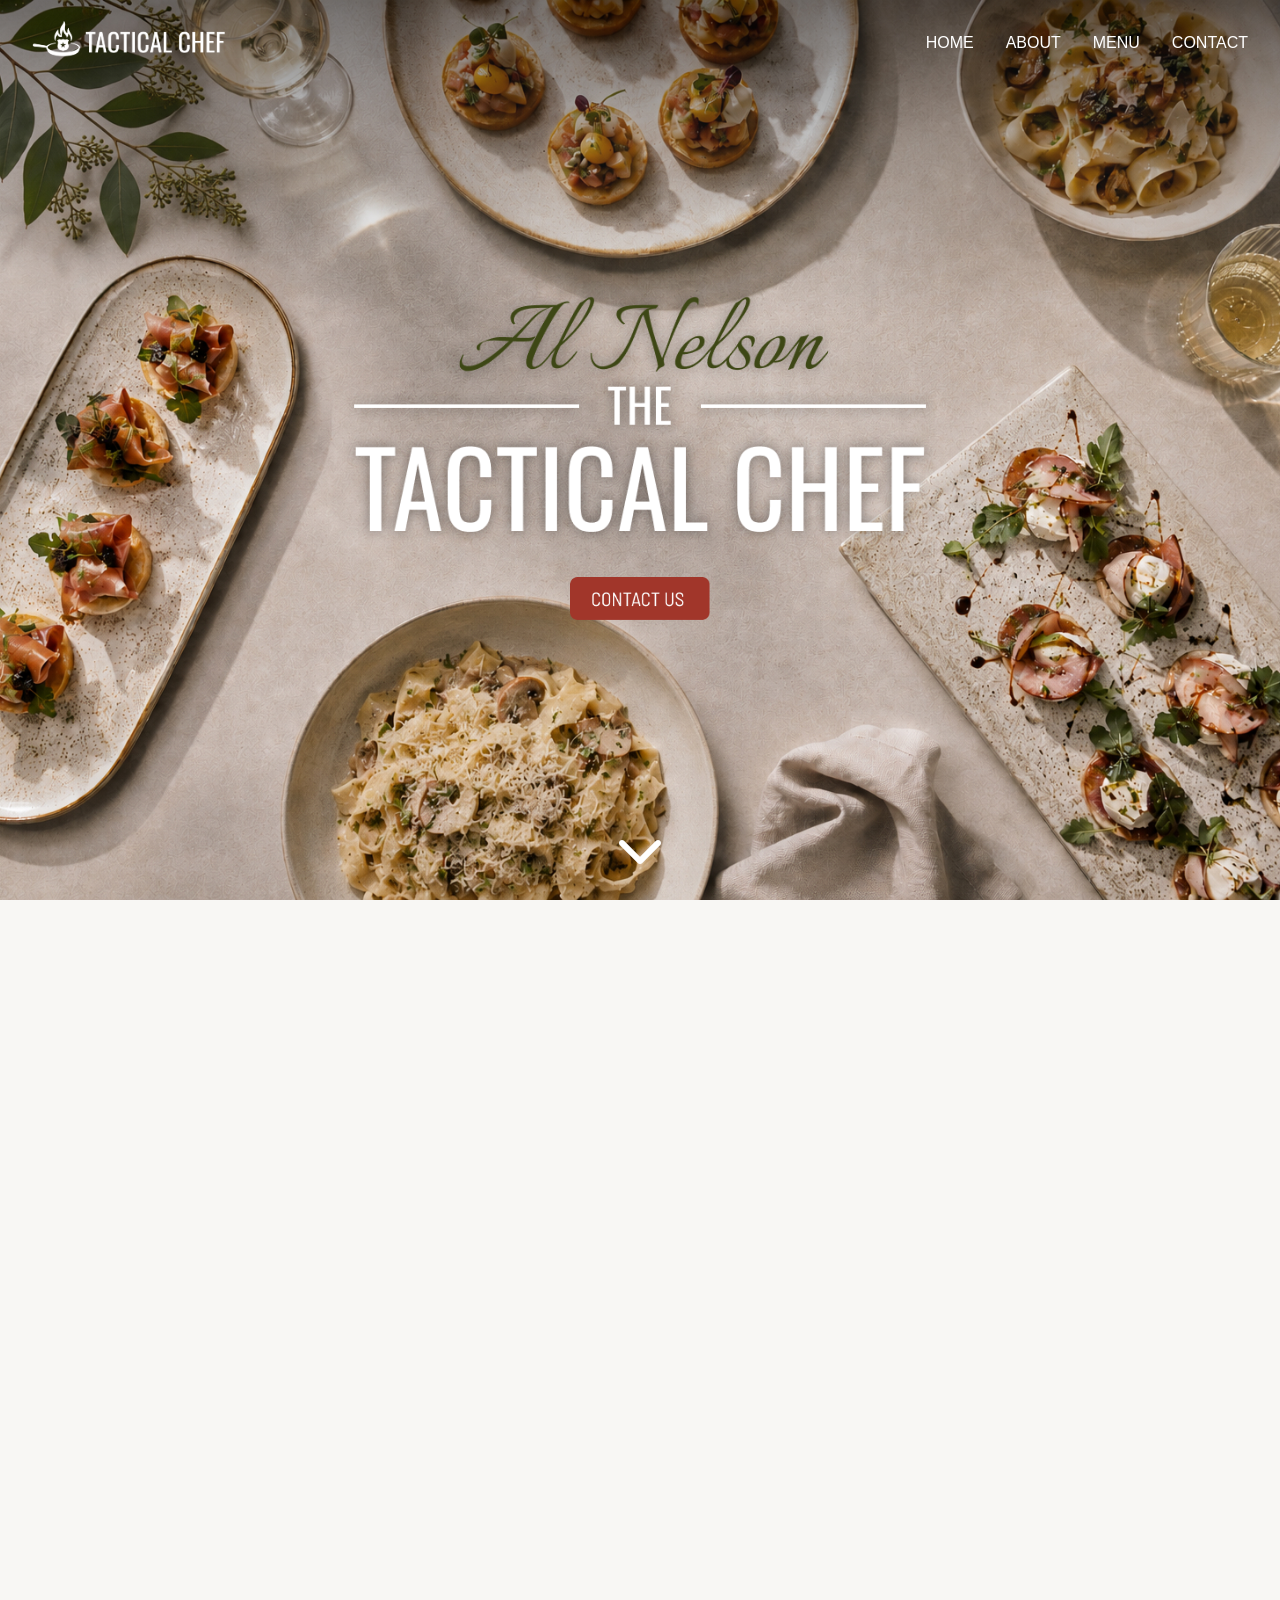
<file: index.html>
<!DOCTYPE html>
<html lang="en">

<head>
    <meta charset="UTF-8">
    <title>The Tactical Chef</title>
    <meta name="viewport" content="width=device-width, initial-scale=1">
    <meta name="description" content="Catering for small groups in Western Mass">
    <link rel="stylesheet" href="style.css">
    <link rel="stylesheet" href="https://cdnjs.cloudflare.com/ajax/libs/font-awesome/6.4.0/css/all.min.css">
    <link href='https://fonts.googleapis.com/css?family=Italianno' rel='stylesheet'>
    <link rel="icon" type="image/x-icon" href="/images/favicon/favicon.ico">
    <link rel="icon" type="image/png" sizes="32x32" href="/images/favicon/favicon-32x32.png">
    <link rel="apple-touch-icon" sizes="180x180" href="/images/favicon/apple-touch-icon.png">
</head>

<body>
    <!-- Hero section -->
    <div class="hero-container hero-full hoverclick">
        <div id="navbar-placeholder"></div>
        <img id="hero-background" class="unselectable" src="/images/home/landing-image.jpg"
            alt="Full screen landing page image">
        <img id="hero-title" class="unselectable" src="/images/home/landing-title.png" alt="The Tactical Chef title">
        <a id="contact-us-btn" class="hoverclick" href="/contact/"><img id="contact-us-img" class="hoverclick"
                src="/images/home/contact-us.png" alt="Contact us button"></a>
        <i id="landing-arrow" class="fas fa-chevron-down"></i>
    </div>

    <main id="main">
        <section id="landing-intro" class="intro">
            <h1 class="section-title">The &nbsp;Tactical&nbsp; Experience</h1>
            <hr class="section-divider">
            <hr class="section-divider">
            <p class="section-text">We specialize in catering small events throughout Western Massachusetts and the
                Albany area. From home brunches and dinner parties to public venues, let us bring a tactical flair to
                your next event.</p>
        </section>

        <section id="color-divider">
            <p class="pricing">Please reach out directly for pricing, scheduling, and menu discussions.</p>
            <p class="pricing">+1 (518) 955-1851 &nbsp;| &nbsp;<a href="mailto:alan@tactical-chef.com">alan@tactical-chef.com</a></p>
        </section>

        <section id="menu">
            <div class="section">
                <div class="imagebox right unselectable"><img src="/images/home/bruschetta.jpg"></div>
                <div class="textbox left">
                    <p class="textbox-title">Our Menu</p>
                    <hr class="section-divider">
                    <hr class="section-divider">
                    <p class="textbox-text">We offer fully-customizable menus featuring handcrafted hors d'oeuvres,
                        appetizers, fresh salads, premium entrées, seafood, grilled meats, brunch favorites, and
                        seasonal sides. <a href="/menu/">Browse our sample menu items</a> for inspiration.</p>
                </div>
            </div>
        </section>

        <section id="about">
            <div class="section">
                <div class="imagebox left unselectable"><img src="/images/home/alan.jpg"></div>
                <div class="textbox right">
                    <p class="textbox-title">Meet the Chef</p>
                    <hr class="section-divider">
                    <hr class="section-divider">
                    <p class="textbox-text">Meet the chef behind the menu. Chef Al Nelson combines his experience as a
                        firefighter with a unique blend of Southern and Italian culinary influences. <a
                            href="/about/">Learn more about his story.</a></p>
                </div>
            </div>
        </section>

        <section id="gallery-tile">
            <div class="section">
                <div class="imagebox right unselectable"><img src="/images/home/cucumber.jpg"></div>
                <div class="textbox left">
                    <p class="textbox-title">Gallery</p>
                    <hr class="section-divider">
                    <hr class="section-divider">
                    <p class="textbox-text">See what we've been cooking. <a href="/menu#gallery">Browse our gallery</a> for
                        inspiration to plan your next event. From elegant hors d'oeuvres to stunning entrées, every dish
                        is crafted with quality ingredients and the utmost precision.</p>
                </div>
            </div>
        </section>
    </main>

    <div id="footer-placeholder"></div>

    <script>
        // Load navbar and footer partial
        fetch('navbar.html')
            .then(response => response.text())
            .then(html => {
                document.getElementById('navbar-placeholder').innerHTML = html;

                const hamburgerBtn = document.querySelector('.navbar-hamburger');
                const hamburgerIcon = document.querySelector('.navbar-hamburger i');
                const menu = document.querySelector('.navbar-menu');

                function closeMenu() {
                    menu.classList.remove('active');
                    hamburgerIcon.classList.add('fa-bars');
                    hamburgerIcon.classList.remove('fa-xmark');
                    document.body.classList.remove('menu-open');
                }

                hamburgerBtn.addEventListener('click', (e) => {
                    e.stopPropagation(); // Prevent the document click handler from firing

                    menu.classList.toggle('active');
                    hamburgerIcon.classList.toggle('fa-bars');
                    hamburgerIcon.classList.toggle('fa-xmark');
                    document.body.classList.toggle('menu-open');
                });

                // Close when clicking outside
                document.addEventListener('click', (e) => {
                    if (
                        menu.classList.contains('active') &&
                        !menu.contains(e.target) &&
                        !hamburgerBtn.contains(e.target)
                    ) {
                        closeMenu();
                    }
                });
            });

        fetch('footer.html')
            .then(response => response.text())
            .then(html => {
                document.getElementById('footer-placeholder').innerHTML = html;
            });

        // Smooth scroll for home page chevron
        document.addEventListener('DOMContentLoaded', () => {
            const arrow = document.getElementById('landing-arrow');

            arrow.addEventListener('click', () => {
                document.querySelector('main').scrollIntoView({
                    behavior: 'smooth',
                    block: 'start'
                });
            });
        });

        // Scroll reveal animation
        const observer = new IntersectionObserver((entries) => {
            entries.forEach(entry => {
                if (entry.isIntersecting) {
                    entry.target.classList.add("animate");
                    observer.unobserve(entry.target); // only animate once
                }
            });
        }, {
            threshold: 0.3
        });
        document.querySelectorAll(".section").forEach(section => {
            observer.observe(section);
        });

    </script>

</body>

</html>
</file>
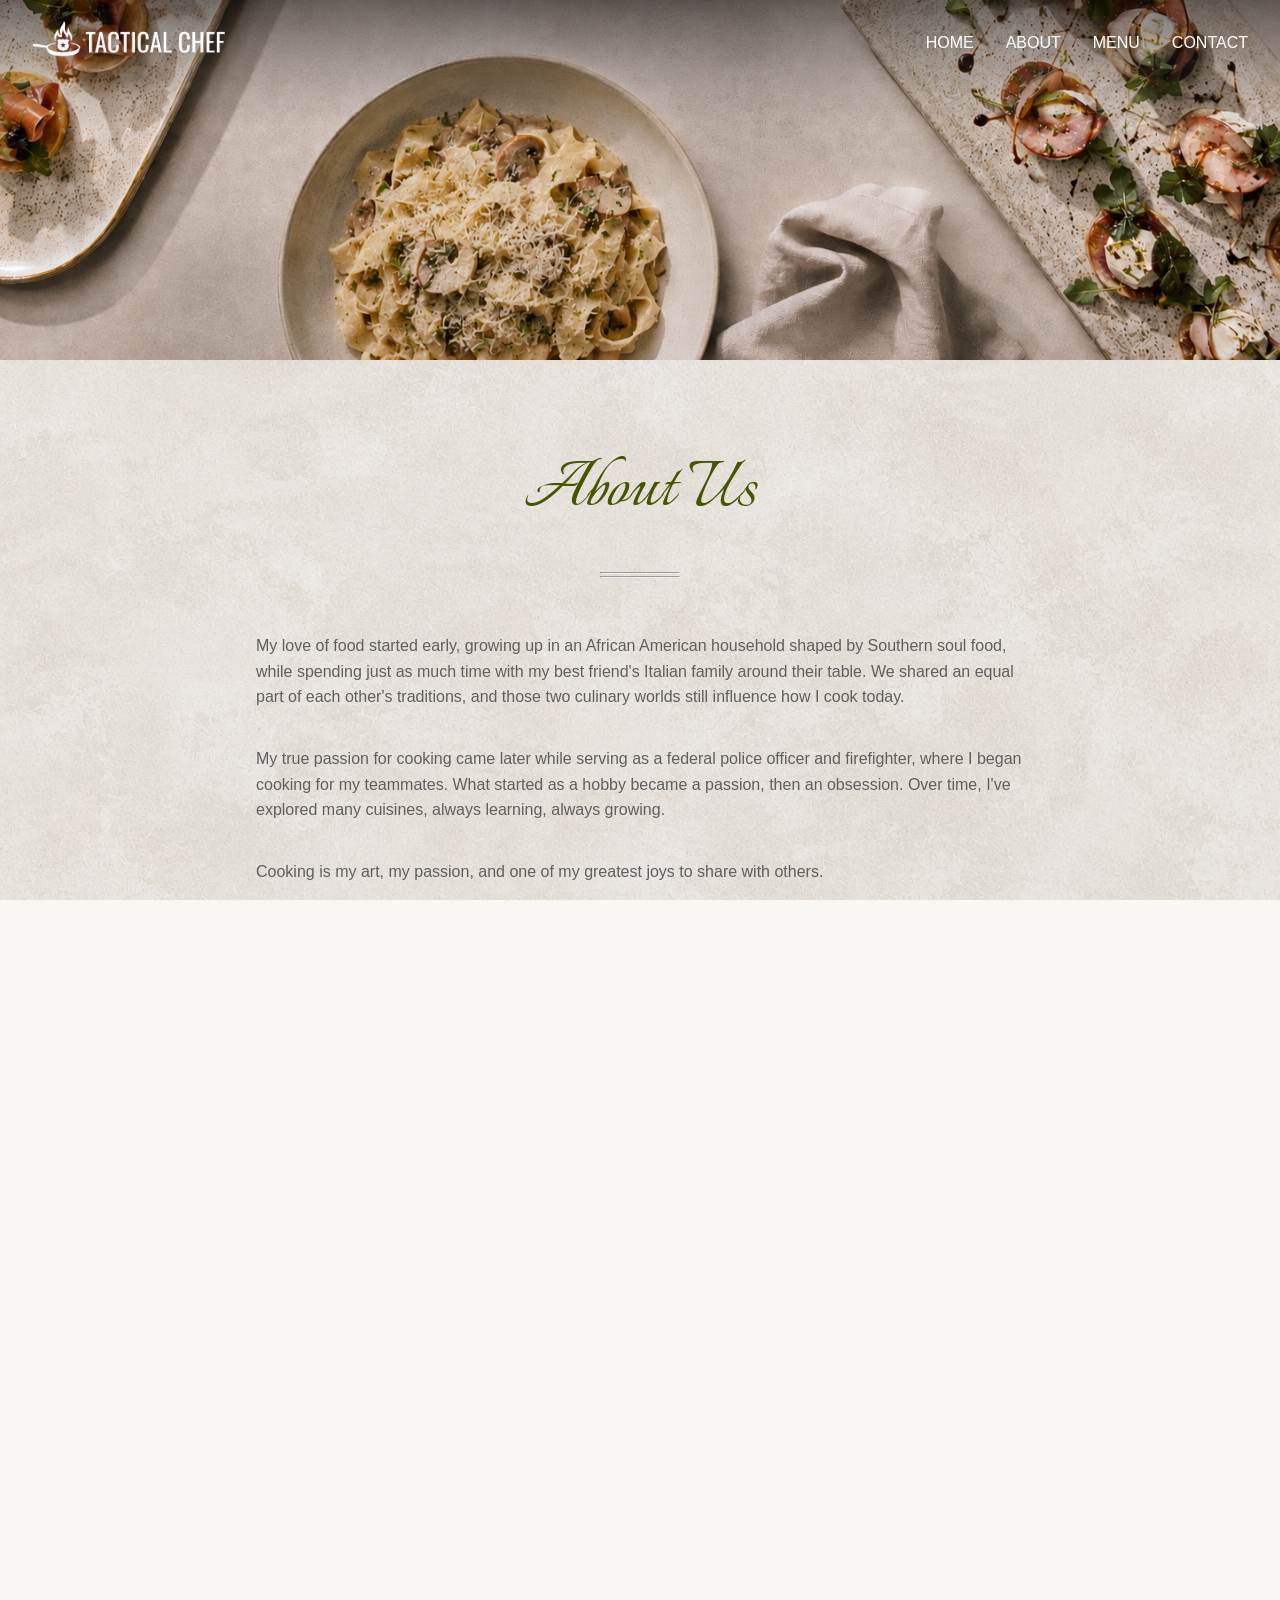
<file: about/index.html>
<!DOCTYPE html>
<html lang="en">

<head>
    <meta charset="UTF-8">
    <title>The Tactical Chef - About</title>
    <meta name="viewport" content="width=device-width, initial-scale=1">
    <meta name="description" content="Catering for small groups in Western Mass">
    <link rel="stylesheet" href="/style.css">
    <link rel="stylesheet" href="https://cdnjs.cloudflare.com/ajax/libs/font-awesome/6.4.0/css/all.min.css">
    <link href='https://fonts.googleapis.com/css?family=Italianno' rel='stylesheet'>
    <link rel="icon" type="image/x-icon" href="/images/favicon/favicon.ico">
    <link rel="icon" type="image/png" sizes="32x32" href="/images/favicon/favicon-32x32.png">
    <link rel="apple-touch-icon" sizes="180x180" href="/images/favicon/apple-touch-icon.png">
</head>

<body>
    <!-- Hero section -->
    <div class="hero-container hero-half">
        <div id="navbar-placeholder"></div>
        <img id="hero-background-partial" class="unselectable" src="/images/subpages/hero-1.jpg" alt="Hero image">
    </div>

    <main id="main">
        <section id="about-intro" class="intro">
            <h1 class="section-title">About Us</h1>
            <hr class="section-divider">
            <hr class="section-divider">
            <br><br><br>
            <p class="section-text blurb">My love of food started early, growing up in an African American household
                shaped by Southern soul food, while spending just as much time with my best friend's Italian family
                around their table. We shared an equal part of each other's traditions, and those two culinary worlds
                still influence how I cook today.</p>
            <br><br>
            <p class="section-text blurb">My true passion for cooking came later while serving as a federal police
                officer and firefighter, where I began cooking for my teammates. What started as a hobby became a
                passion, then an obsession. Over time, I've explored many cuisines, always learning, always growing.</p>
            <br><br>
            <p class="section-text blurb">Cooking is my art, my passion, and one of my greatest joys to share with
                others.</p>
            <br><br>
            <p class="section-text blurb"><i>At your service,</i></p>
            <p class="section-text blurb"><i>The Tactical Chef</i></p>
            <p class="section-text blurb"><i>Al Nelson</i></p>
        </section>
        <section id="menu">
            <div class="section">
                <div class="imagebox right unselectable"><img src="/images/subpages/alan-about.png"></div>
                <div class="textbox left">
                    <p class="textbox-title">The Tactical Chef</p>
                    <hr class="section-divider">
                    <hr class="section-divider">
                    <p class="textbox-text">Chef Al Nelson pictured preparing dishes at the Belvedere Lenox Event Space.
                        <a href="/menu#gallery">Check out more photos from past events!</a>
                    </p>
                </div>
            </div>
        </section>

    </main>

    <div id="footer-placeholder"></div>

    <script>
        // Load navbar and footer partial
        fetch('../navbar.html')
            .then(response => response.text())
            .then(html => {
                document.getElementById('navbar-placeholder').innerHTML = html;

                const hamburgerBtn = document.querySelector('.navbar-hamburger');
                const hamburgerIcon = document.querySelector('.navbar-hamburger i');
                const menu = document.querySelector('.navbar-menu');

                function closeMenu() {
                    menu.classList.remove('active');
                    hamburgerIcon.classList.add('fa-bars');
                    hamburgerIcon.classList.remove('fa-xmark');
                    document.body.classList.remove('menu-open');
                }

                hamburgerBtn.addEventListener('click', (e) => {
                    e.stopPropagation(); // Prevent the document click handler from firing

                    menu.classList.toggle('active');
                    hamburgerIcon.classList.toggle('fa-bars');
                    hamburgerIcon.classList.toggle('fa-xmark');
                    document.body.classList.toggle('menu-open');
                });

                // Close when clicking outside
                document.addEventListener('click', (e) => {
                    if (
                        menu.classList.contains('active') &&
                        !menu.contains(e.target) &&
                        !hamburgerBtn.contains(e.target)
                    ) {
                        closeMenu();
                    }
                });
            });

        fetch('../footer.html')
            .then(response => response.text())
            .then(html => {
                document.getElementById('footer-placeholder').innerHTML = html;
            });

        // Scroll reveal animation
        const observer = new IntersectionObserver((entries) => {
            entries.forEach(entry => {
                if (entry.isIntersecting) {
                    entry.target.classList.add("animate");
                    observer.unobserve(entry.target); // only animate once
                }
            });
        }, {
            threshold: 0.3
        });
        document.querySelectorAll(".section").forEach(section => {
            observer.observe(section);
        });
    </script>

</body>

</html>
</file>
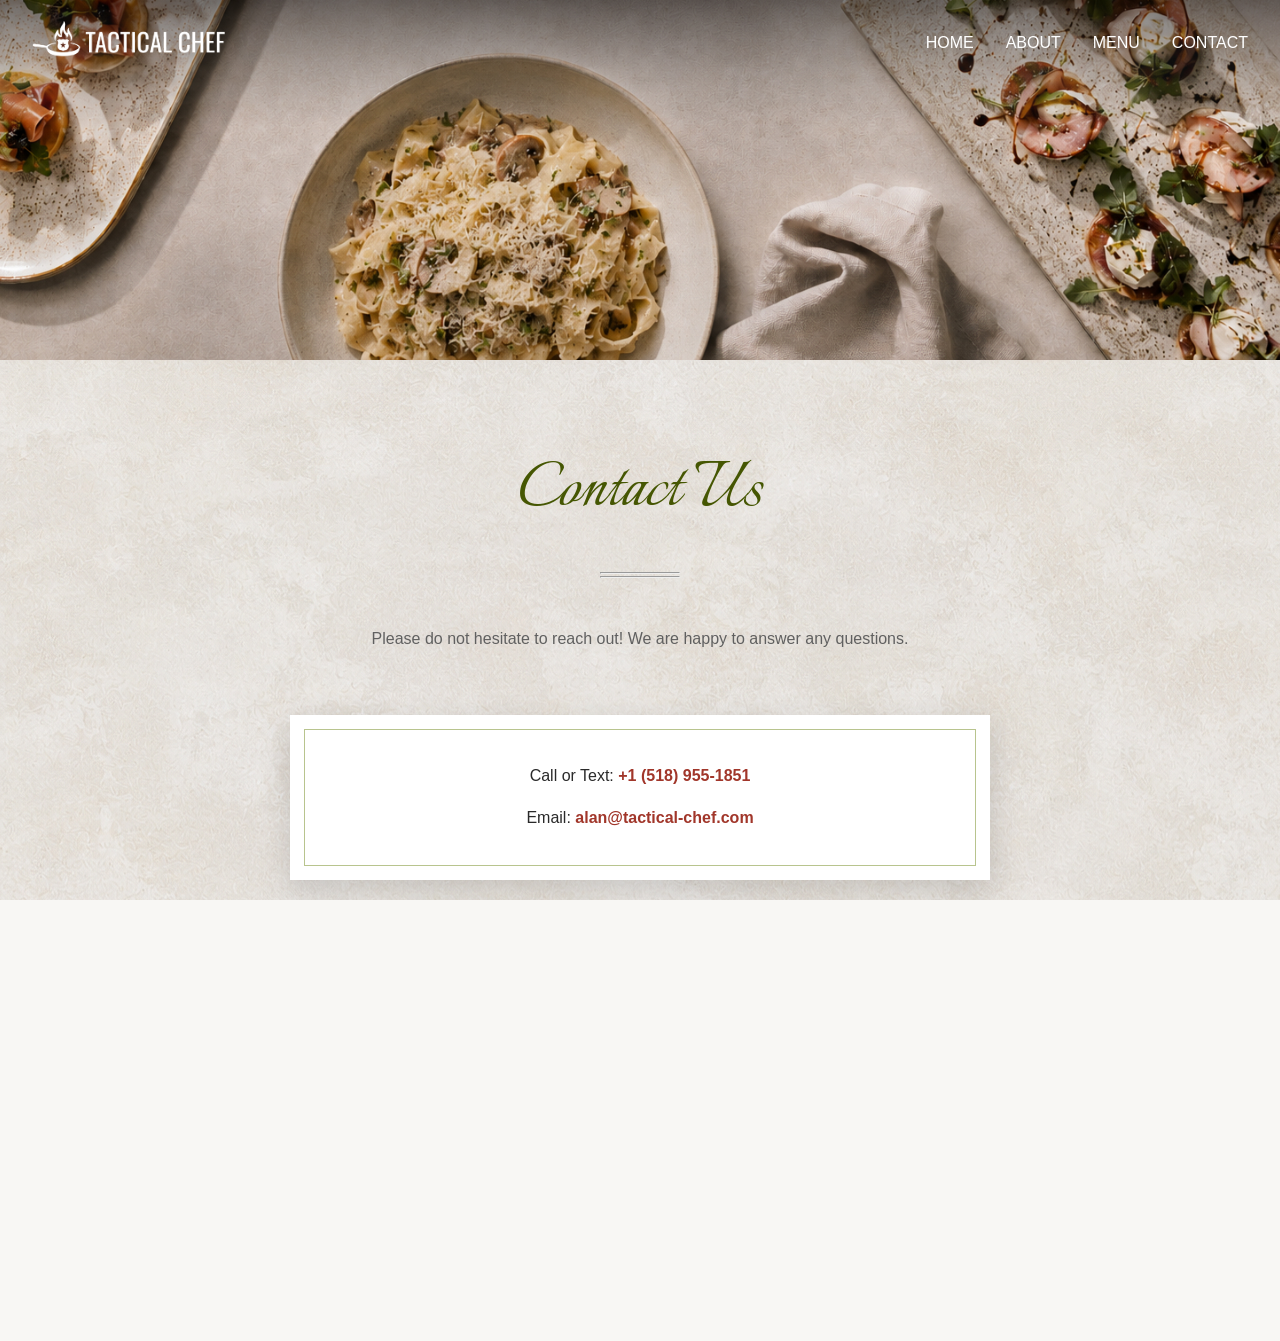
<file: contact/index.html>
<!DOCTYPE html>
<html lang="en">

<head>
    <meta charset="UTF-8">
    <title>The Tactical Chef - Contact Us</title>
    <meta name="viewport" content="width=device-width, initial-scale=1">
    <meta name="description" content="Catering for small groups in Western Mass">
    <link rel="stylesheet" href="/style.css">
    <link rel="stylesheet" href="https://cdnjs.cloudflare.com/ajax/libs/font-awesome/6.4.0/css/all.min.css">
    <link href='https://fonts.googleapis.com/css?family=Italianno' rel='stylesheet'>
    <link rel="icon" type="image/x-icon" href="/images/favicon/favicon.ico">
    <link rel="icon" type="image/png" sizes="32x32" href="/images/favicon/favicon-32x32.png">
    <link rel="apple-touch-icon" sizes="180x180" href="/images/favicon/apple-touch-icon.png">
</head>

<body>
    <!-- Hero section -->
    <div class="hero-container hero-half">
        <div id="navbar-placeholder"></div>
        <img id="hero-background-partial" class="unselectable" src="/images/subpages/hero-1.jpg" alt="Hero image">
    </div>

    <main id="main">
        <section id="contact-intro" class="intro">
            <h1 class="section-title">Contact Us</h1>
            <hr class="section-divider">
            <hr class="section-divider">
            <p class="section-text">Please do not hesitate to reach out! We are happy to answer any questions.</p>
            <div class="subpage-textbox">
                <p class="section-text contact-info">Call or Text: <a>+1 (518) 955-1851</a></p>
                <p class="section-text contact-info">Email: <a
                        href="mailto:alan@tactical-chef.com">alan@tactical-chef.com</a></p>
                <br>
            </div>
        </section>
    </main>

    <div id="footer-placeholder"></div>

    <script>
        // Load navbar and footer partial
        fetch('../navbar.html')
            .then(response => response.text())
            .then(html => {
                document.getElementById('navbar-placeholder').innerHTML = html;

                const hamburgerBtn = document.querySelector('.navbar-hamburger');
                const hamburgerIcon = document.querySelector('.navbar-hamburger i');
                const menu = document.querySelector('.navbar-menu');

                function closeMenu() {
                    menu.classList.remove('active');
                    hamburgerIcon.classList.add('fa-bars');
                    hamburgerIcon.classList.remove('fa-xmark');
                    document.body.classList.remove('menu-open');
                }

                hamburgerBtn.addEventListener('click', (e) => {
                    e.stopPropagation(); // Prevent the document click handler from firing

                    menu.classList.toggle('active');
                    hamburgerIcon.classList.toggle('fa-bars');
                    hamburgerIcon.classList.toggle('fa-xmark');
                    document.body.classList.toggle('menu-open');
                });

                // Close when clicking outside
                document.addEventListener('click', (e) => {
                    if (
                        menu.classList.contains('active') &&
                        !menu.contains(e.target) &&
                        !hamburgerBtn.contains(e.target)
                    ) {
                        closeMenu();
                    }
                });
            });

        fetch('../footer.html')
            .then(response => response.text())
            .then(html => {
                document.getElementById('footer-placeholder').innerHTML = html;
            });
    </script>

</body>

</html>
</file>
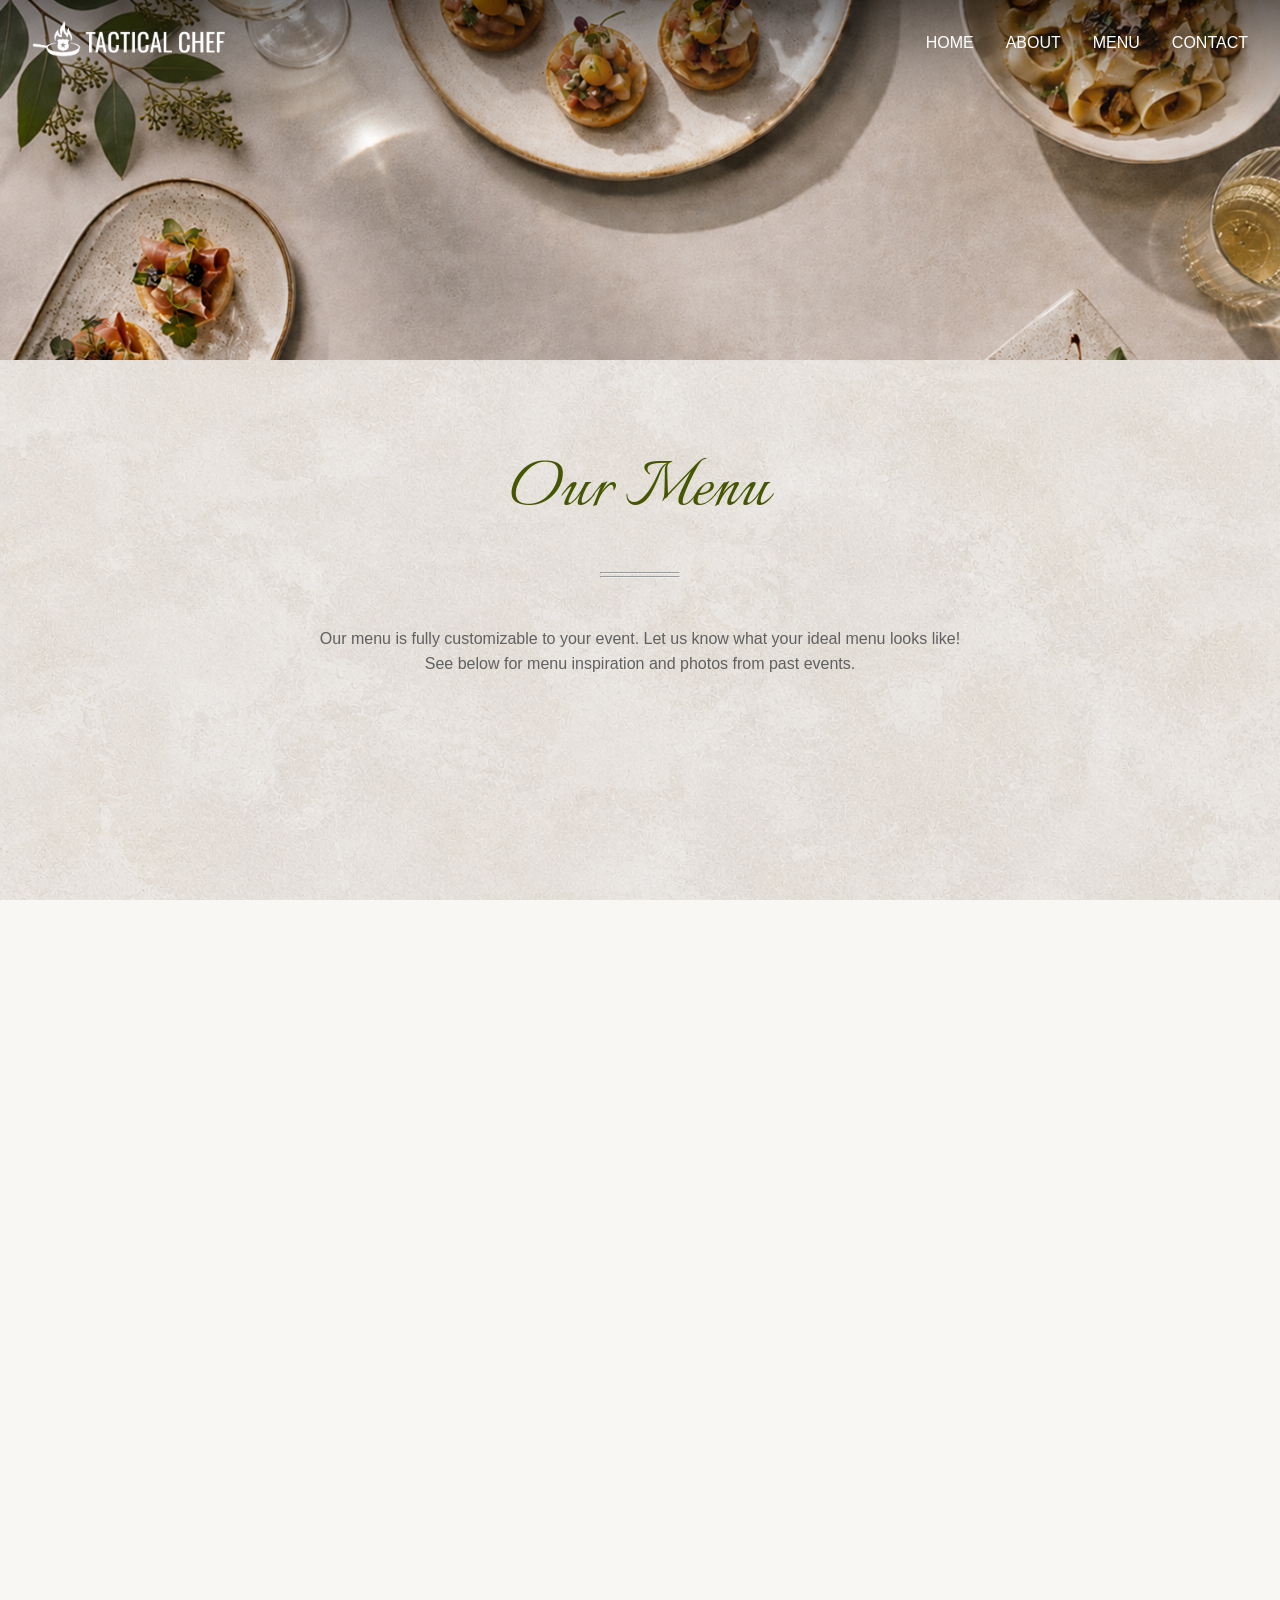
<file: menu/index.html>
<!DOCTYPE html>
<html lang="en">

<head>
    <meta charset="UTF-8">
    <title>The Tactical Chef - Menu</title>
    <meta name="viewport" content="width=device-width, initial-scale=1">
    <meta name="description" content="Catering for small groups in Western Mass">
    <link rel="stylesheet" href="/style.css">
    <link rel="stylesheet" href="https://cdnjs.cloudflare.com/ajax/libs/font-awesome/6.4.0/css/all.min.css">
    <link href='https://fonts.googleapis.com/css?family=Italianno' rel='stylesheet'>
    <link rel="icon" type="image/x-icon" href="/images/favicon/favicon.ico">
    <link rel="icon" type="image/png" sizes="32x32" href="/images/favicon/favicon-32x32.png">
    <link rel="apple-touch-icon" sizes="180x180" href="/images/favicon/apple-touch-icon.png">
</head>

<body>
    <!-- Hero section -->
    <div class="hero-container hero-half">
        <div id="navbar-placeholder"></div>
        <img id="hero-background-partial" class="unselectable" src="/images/subpages/hero-2.jpg" alt="Hero image">
    </div>

    <main id="main">
        <section id="about-intro" class="intro">
            <h1 class="section-title">Our Menu</h1>
            <hr class="section-divider">
            <hr class="section-divider">
            <p class="section-text">Our menu is fully customizable to your event. Let us know what your ideal menu looks
                like! <br>See below for menu inspiration and photos from past events.</p>
        </section>
        <section id="gallery">
            <div class="gallery-grid" id="galleryGrid"></div>
        </section>

        <!-- Modal -->
        <div id="galleryModal" class="gallery-modal">
            <span class="gallery-close" id="galleryClose">&times;</span>
            <img id="galleryModalImg" class="gallery-modal-img" alt="">
            <div id="galleryCaption" class="gallery-caption"></div>
        </div>

    </main>

    <div id="footer-placeholder"></div>

    <script>
        // Load navbar and footer partial
        fetch('../navbar.html')
            .then(response => response.text())
            .then(html => {
                document.getElementById('navbar-placeholder').innerHTML = html;

                const hamburgerBtn = document.querySelector('.navbar-hamburger');
                const hamburgerIcon = document.querySelector('.navbar-hamburger i');
                const menu = document.querySelector('.navbar-menu');

                function closeMenu() {
                    menu.classList.remove('active');
                    hamburgerIcon.classList.add('fa-bars');
                    hamburgerIcon.classList.remove('fa-xmark');
                    document.body.classList.remove('menu-open');
                }

                hamburgerBtn.addEventListener('click', (e) => {
                    e.stopPropagation(); // Prevent the document click handler from firing

                    menu.classList.toggle('active');
                    hamburgerIcon.classList.toggle('fa-bars');
                    hamburgerIcon.classList.toggle('fa-xmark');
                    document.body.classList.toggle('menu-open');
                });

                // Close when clicking outside
                document.addEventListener('click', (e) => {
                    if (
                        menu.classList.contains('active') &&
                        !menu.contains(e.target) &&
                        !hamburgerBtn.contains(e.target)
                    ) {
                        closeMenu();
                    }
                });
            });

        fetch('../footer.html')
            .then(response => response.text())
            .then(html => {
                document.getElementById('footer-placeholder').innerHTML = html;
            });

        // Gallery
        const galleryItems = [
            ["gallery_5.jpg", "Fresh cucumber topped with smoked salmon, cream cheese, and dill"],
            ["gallery_9.jpg", "Preparations behind the scenes"],
            ["gallery_7.jpg", "Classic bruschetta served on toasted slices of baguette with butter and garlic (GF option)"],
            ["gallery_14.jpg", "Pan-seared ribeye steak atop peppery arugula finished with a drizzle of umami aioli (GF option)"],
            ["gallery_10.jpg", "Mediterranean salmon with olives, capers, shallots, and Sicilian oregano, served on a bed of freshly roasted asparagus (GF)"],
            ["gallery_15.jpg", "Charcuterie board table with hand-selected cured meats, cheeses, fruits, and gourmet accoutrements"],
            ["gallery_13.jpg", "Cajun grilled shrimp"],
            ["gallery_6.jpg", "Fresh cucumber topped with smoked salmon, cream cheese, and dill"],
            ["gallery_11.jpg", "Scallop mixed-green salad with tomatoes and crispy bacon"],
            ["gallery_8.jpg", "Roasted chicken breast and crispy bacon paired with ripe avocado on a bed of arugula tossed in light lemon vinaigrette"],
            ["gallery_3.jpg", "Southern beef and noodles with pearl onions and sausage"],
            ["gallery_12.jpg", "Mediterranean salmon with olives, capers, shallots, and Sicilian oregano, served on a bed of freshly roasted asparagus (GF)"],
            ["gallery_2.jpg", "Preparations behind the scenes"],
            ["gallery_4.jpg", "Ribeye steak platter"],
            ["gallery_16.jpg", "Creamy mushroom chicken"],
            ["gallery_18.jpg", "Whole stuffed chicken roasted with lemon pepper and herbs"],
            ["gallery_1.jpg", "Preparations behind the scenes"],
            ["gallery_17.jpg", "Classic breakfast plate"],
        ];

        const grid = document.getElementById("galleryGrid");
        const modal = document.getElementById("galleryModal");
        const modalImg = document.getElementById("galleryModalImg");
        const caption = document.getElementById("galleryCaption");
        const closeBtn = document.getElementById("galleryClose");

        // build gallery
        galleryItems.forEach((item, index) => {
            file_name = item[0];
            const div = document.createElement("div");
            div.className = "gallery-item";

            const img = document.createElement("img");
            img.src = `/images/gallery/compressed/${file_name}`;
            img.alt = item[1];

            div.appendChild(img);

            div.addEventListener("click", () => {
                modal.classList.add("active");
                modalImg.src = img.src.replace("/compressed/", "/full/");
                caption.textContent = item[1];
            });

            grid.appendChild(div);
        });

        // close modal
       function closeModal() {
            modal.classList.remove("active");

            setTimeout(() => {
                modalImg.src = "";
            }, 250); // match CSS transition time
        }
        closeBtn.addEventListener("click", closeModal);
        modal.addEventListener("click", (e) => {
            if (e.target === modal) closeModal();
        });

        document.addEventListener("keydown", (e) => {
            if (e.key === "Escape") closeModal();
        });
    </script>

</body>

</html>
</file>
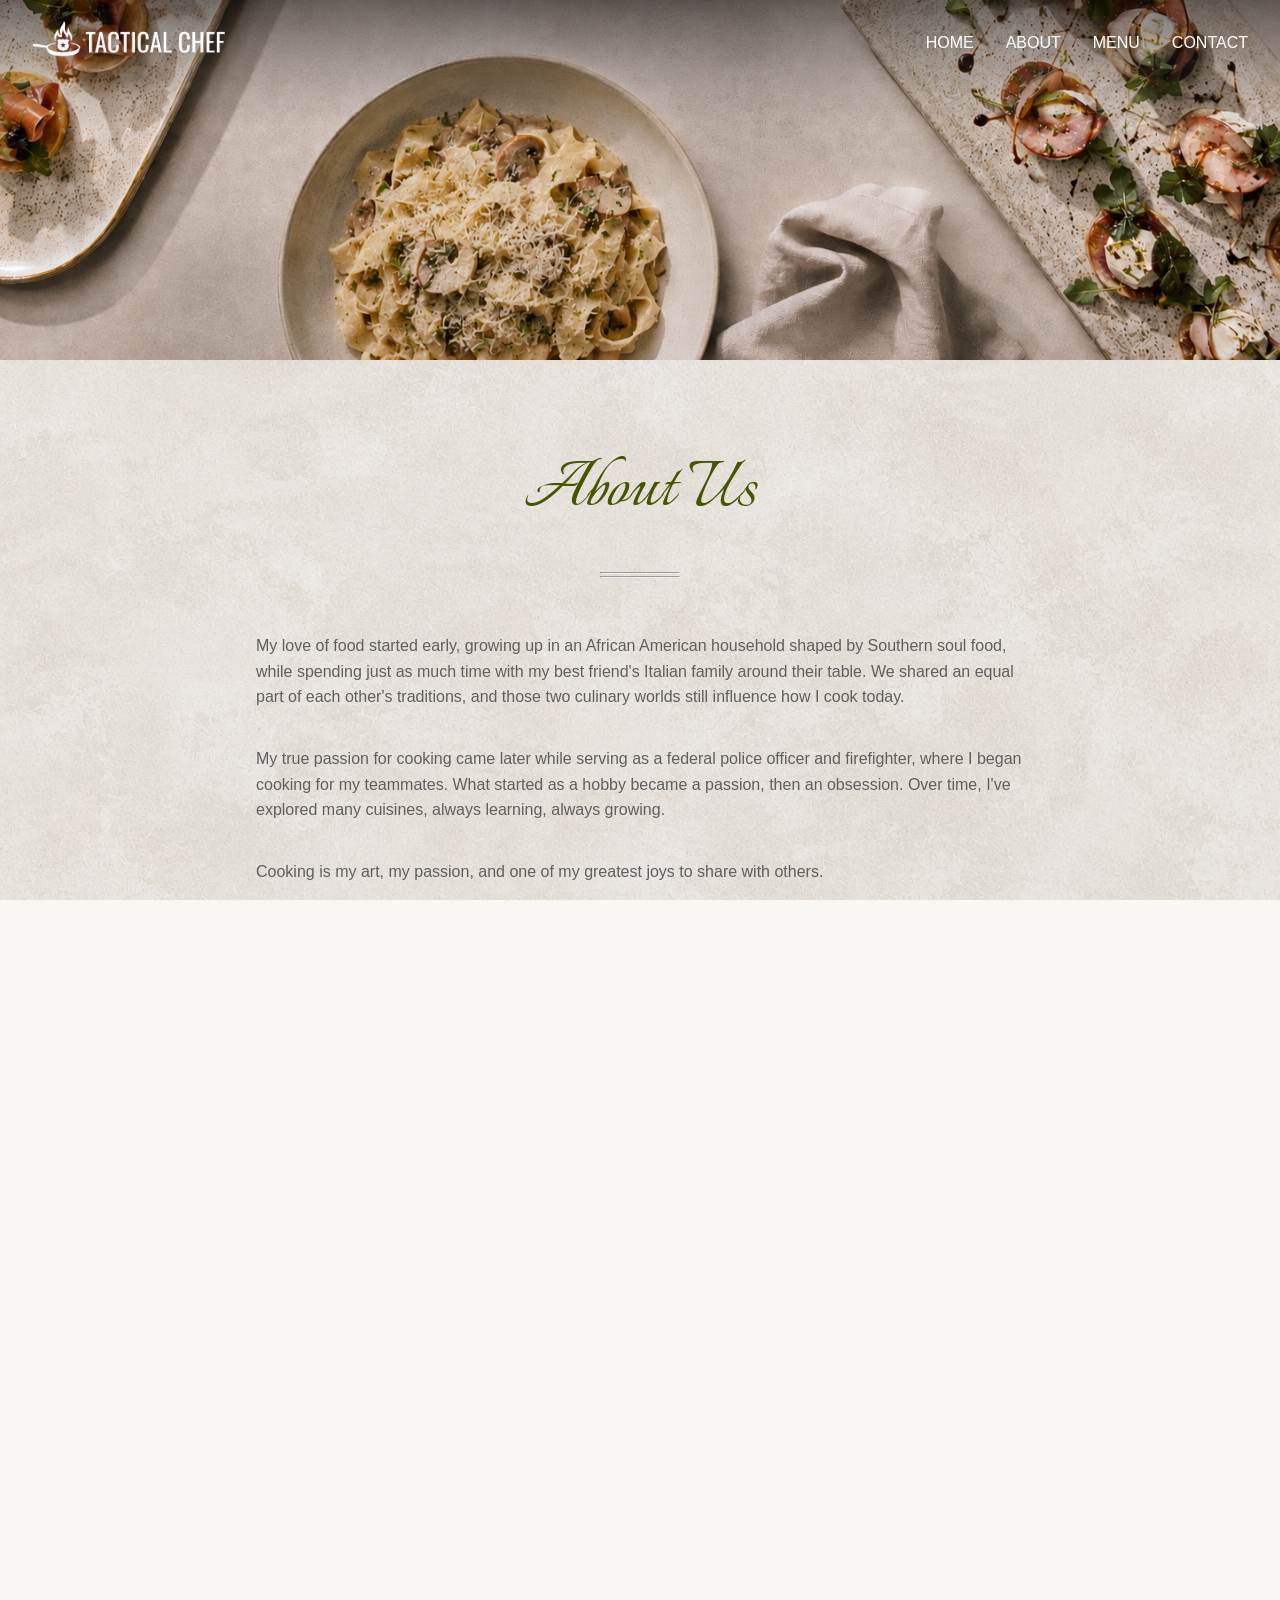
<file: about.html>
<!DOCTYPE html>
<html lang="en">

<head>
    <meta charset="UTF-8">
    <title>The Tactical Chef - About</title>
    <meta name="viewport" content="width=device-width, initial-scale=1">
    <meta name="description" content="Catering for small groups in Western Mass">
    <link rel="stylesheet" href="style.css">
    <link rel="stylesheet" href="https://cdnjs.cloudflare.com/ajax/libs/font-awesome/6.4.0/css/all.min.css">
    <link href='https://fonts.googleapis.com/css?family=Italianno' rel='stylesheet'>
</head>

<body>
    <!-- Hero section -->
    <div class="hero-container hero-half">
        <div id="navbar-placeholder"></div>
        <img id="hero-background-partial" class="unselectable" src="images/subpages/hero-1.jpg" alt="Hero image">
    </div>

    <main id="main">
        <section id="about-intro" class="intro">
            <h1 class="section-title">About Us</h1>
            <hr class="section-divider">
            <hr class="section-divider">
            <br><br><br>
            <p class="section-text blurb">My love of food started early, growing up in an African American household
                shaped by Southern soul food, while spending just as much time with my best friend's Italian family
                around their table. We shared an equal part of each other's traditions, and those two culinary worlds
                still influence how I cook today.</p>
            <br><br>
            <p class="section-text blurb">My true passion for cooking came later while serving as a federal police
                officer and firefighter, where I began cooking for my teammates. What started as a hobby became a
                passion, then an obsession. Over time, I've explored many cuisines, always learning, always growing.</p>
            <br><br>
            <p class="section-text blurb">Cooking is my art, my passion, and one of my greatest joys to share with
                others.</p>
            <br><br>
            <p class="section-text blurb"><i>At your service,</i></p>
            <p class="section-text blurb"><i>The Tactical Chef</i></p>
            <p class="section-text blurb"><i>Al Nelson</i></p>
        </section>
        <section id="menu">
            <div class="section">
                <div class="imagebox right unselectable"><img src="images/subpages/alan-about.png"></div>
                <div class="textbox left">
                    <p class="textbox-title">The Tactical Chef</p>
                    <hr class="section-divider">
                    <hr class="section-divider">
                    <p class="textbox-text">Chef Al Nelson pictured preparing dishes at the Belvedere Lenox Event Space.
                        <a href="menu.html#gallery">Check out more photos from past events!</a>
                    </p>
                </div>
            </div>
        </section>

    </main>

    <div id="footer-placeholder"></div>

    <script>
        // Load navbar and footer partial
        fetch('navbar.html')
            .then(response => response.text())
            .then(html => {
                document.getElementById('navbar-placeholder').innerHTML = html;

                const hamburgerBtn = document.querySelector('.navbar-hamburger');
                const hamburgerIcon = document.querySelector('.navbar-hamburger i');
                const menu = document.querySelector('.navbar-menu');

                function closeMenu() {
                    menu.classList.remove('active');
                    hamburgerIcon.classList.add('fa-bars');
                    hamburgerIcon.classList.remove('fa-xmark');
                    document.body.classList.remove('menu-open');
                }

                hamburgerBtn.addEventListener('click', (e) => {
                    e.stopPropagation(); // Prevent the document click handler from firing

                    menu.classList.toggle('active');
                    hamburgerIcon.classList.toggle('fa-bars');
                    hamburgerIcon.classList.toggle('fa-xmark');
                    document.body.classList.toggle('menu-open');
                });

                // Close when clicking outside
                document.addEventListener('click', (e) => {
                    if (
                        menu.classList.contains('active') &&
                        !menu.contains(e.target) &&
                        !hamburgerBtn.contains(e.target)
                    ) {
                        closeMenu();
                    }
                });
            });

        fetch('footer.html')
            .then(response => response.text())
            .then(html => {
                document.getElementById('footer-placeholder').innerHTML = html;
            });

        // Scroll reveal animation
        const observer = new IntersectionObserver((entries) => {
            entries.forEach(entry => {
                if (entry.isIntersecting) {
                    entry.target.classList.add("animate");
                    observer.unobserve(entry.target); // only animate once
                }
            });
        }, {
            threshold: 0.3
        });
        document.querySelectorAll(".section").forEach(section => {
            observer.observe(section);
        });
    </script>

</body>

</html>
</file>
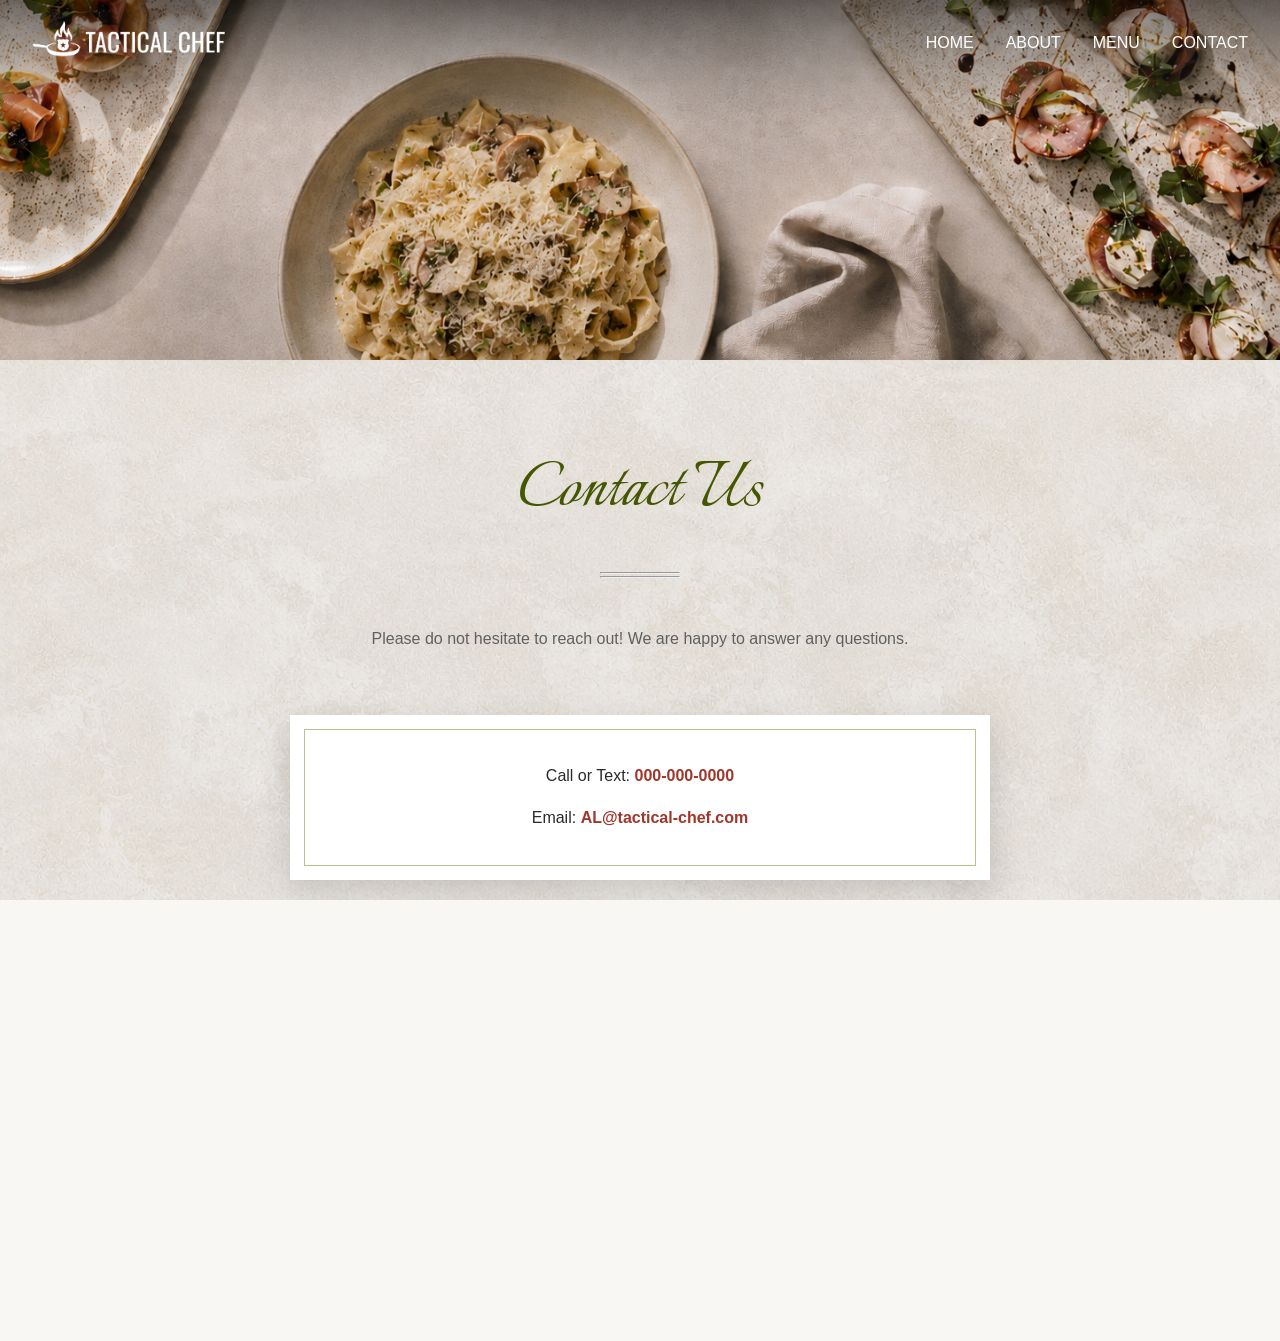
<file: contact.html>
<!DOCTYPE html>
<html lang="en">

<head>
    <meta charset="UTF-8">
    <title>The Tactical Chef - Contact Us</title>
    <meta name="viewport" content="width=device-width, initial-scale=1">
    <meta name="description" content="Catering for small groups in Western Mass">
    <link rel="stylesheet" href="style.css">
    <link rel="stylesheet" href="https://cdnjs.cloudflare.com/ajax/libs/font-awesome/6.4.0/css/all.min.css">
    <link href='https://fonts.googleapis.com/css?family=Italianno' rel='stylesheet'>
</head>

<body>
    <!-- Hero section -->
    <div class="hero-container hero-half">
        <div id="navbar-placeholder"></div>
        <img id="hero-background-partial" class="unselectable" src="images/subpages/hero-1.jpg" alt="Hero image">
    </div>

    <main id="main">
        <section id="contact-intro" class="intro">
            <h1 class="section-title">Contact Us</h1>
            <hr class="section-divider">
            <hr class="section-divider">
            <p class="section-text">Please do not hesitate to reach out! We are happy to answer any questions.</p>
            <div class="subpage-textbox">
                <p class="section-text contact-info">Call or Text: <a>000-000-0000</a></p>
                <p class="section-text contact-info">Email: <a
                        href="mailto:AL@tactical-chef.com">AL@tactical-chef.com</a></p>
                <br>
            </div>
        </section>
    </main>

    <div id="footer-placeholder"></div>

    <script>
        // Load navbar and footer partial
        fetch('navbar.html')
            .then(response => response.text())
            .then(html => {
                document.getElementById('navbar-placeholder').innerHTML = html;

                const hamburgerBtn = document.querySelector('.navbar-hamburger');
                const hamburgerIcon = document.querySelector('.navbar-hamburger i');
                const menu = document.querySelector('.navbar-menu');

                function closeMenu() {
                    menu.classList.remove('active');
                    hamburgerIcon.classList.add('fa-bars');
                    hamburgerIcon.classList.remove('fa-xmark');
                    document.body.classList.remove('menu-open');
                }

                hamburgerBtn.addEventListener('click', (e) => {
                    e.stopPropagation(); // Prevent the document click handler from firing

                    menu.classList.toggle('active');
                    hamburgerIcon.classList.toggle('fa-bars');
                    hamburgerIcon.classList.toggle('fa-xmark');
                    document.body.classList.toggle('menu-open');
                });

                // Close when clicking outside
                document.addEventListener('click', (e) => {
                    if (
                        menu.classList.contains('active') &&
                        !menu.contains(e.target) &&
                        !hamburgerBtn.contains(e.target)
                    ) {
                        closeMenu();
                    }
                });
            });

        fetch('footer.html')
            .then(response => response.text())
            .then(html => {
                document.getElementById('footer-placeholder').innerHTML = html;
            });
    </script>

</body>

</html>
</file>
<file: style.css>
/* ----------------- RESET & GLOBAL ----------------- */
* {
    margin: 0;
    padding: 0;
    box-sizing: border-box;
}

body, html {
    font-family: Arial, Helvetica, sans-serif;
    height: 100%;
    width: 100%;
    overflow-x: hidden;
    scroll-behavior: smooth;
    background-color: #f8f7f4;
}

/* ----------------- NAVBAR ----------------- */
.navbar {
    display: flex;
    align-items: center;
    justify-content: space-between;
    padding: 1rem 2rem;
    position: absolute;
    z-index: 2;
    top: 0;
    left: 0;
    width: 100%;
    z-index: 1000;
    background-color: transparent; /* transparent over hero */
    transition: background-color 0.3s;
}

.navbar-logo img {
    height: 50px;
    flex-shrink: 0;
}

.navbar-menu {
    display: flex;
    align-items: center;
    margin-left: auto;
    flex-wrap: wrap;
}

.navbar-menu ul {
    list-style: none;
    display: flex;
    gap: 2rem;
}

.navbar-menu a {
    text-decoration: none;
    color: #ffffff;
    font-weight: 500;
    transition: color 0.2s;
    white-space: nowrap;
}

.navbar-menu a:hover {
    color: #ff5151;
}

.navbar-hamburger {
    display: none;
    font-size: 1.5rem;
    cursor: pointer;
    color: #ffffff;
    z-index: 1010;
}

body.menu-open {
    overflow: hidden;
}

/* Mobile menu */
@media (max-width: 768px) {

    /* Keep logo and hamburger above the menu */
    .navbar {
        position: absolute;
        z-index: 1002;
    }

    .navbar-logo {
        position: relative;
        z-index: 1003;
    }

    .navbar-hamburger {
        display: block;
        position: relative;
        z-index: 1003;
        font-size: 1.5rem;
        cursor: pointer;
        color: #ffffff;
    }

    /* Dropdown menu */
    .navbar-menu {
        position: fixed;
        top: 0;
        left: 0;
        width: 100%;

        /* background-color: #171717; */
        background-color: #1b1b1b;


        display: flex;
        flex-direction: column;
        justify-content: flex-start;

        padding-top: 82px; /* Height of navbar */
        padding-bottom: 0;

        transform: translateY(-100%);
        transition: transform 0.3s ease;

        z-index: 1001;
    }

    .navbar-menu.active {
        transform: translateY(0);
    }

    .navbar-menu ul {
        list-style: none;
        display: flex;
        flex-direction: column;
        gap: 0;
        width: 100%;
    }

    .navbar-menu li {
        width: 100%;
        border-top: 1px solid #333;
    }

    .navbar-menu li:last-child {
        border-bottom: none;
    }

    .navbar-menu a {
        display: block;
        width: 100%;
        padding: 1rem 2rem;
        color: #ffffff;
        text-decoration: none;
        text-align: center; /* Change to center if preferred */
    }

    .navbar-menu a:hover {
        background-color: #222;
        color: #ff5151;
    }
}

/* ----------------- HERO (HOME & SUBPAGES) ----------------- */
.hero-container {
    position: relative;
    width: 100%;
    overflow: hidden;
    display: flex;
    justify-content: center;
    align-items: center;
    flex-direction: column;
}

.hero-full {
    height: 100vh; /* home page */
}

.hero-half {
    height: 40vh; /* subpages */
}

#hero-background, #hero-background-partial {
    position: absolute;
    top: 0;
    left: 0;
    width: 100%;
    height: 100%;
    object-fit: cover;
    z-index: 1;
}

#hero-background {
    object-position: center;
}

#hero-background-partial {
    object-position: top;
}

#hero-title {
    position: relative;
    z-index: 2;
    width: clamp(250px, 70%, 600px);
    height: auto;
}

#contact-us-btn {
    position: relative;
    display: inline-block;
    z-index: 2;
    height: auto;
    width: clamp(80px, 50%, 140px);
    margin-top: 1rem;
}

#contact-us-img {
    max-width: 100%;
    height: auto;
    transition: filter 0.2s ease;
}

#contact-us-img:hover { 
    filter: brightness(120%);
}

#landing-arrow {
    position: absolute;
    bottom: 3vh;
    left: 50%;
    transform: translateX(-50%);
    font-size: 3rem;
    color: white;
    cursor: pointer;
    z-index: 3;
    transition: transform 0.3s;
}

#landing-arrow:hover {
    transform: translateX(-50%) translateY(5px);
}

/* ----------------- MAIN CONTENT ----------------- */
main {
    background-color: #f8f7f4;
}

h1, h2, h3 {
    color: #5F292E;
    margin-bottom: 1rem;
}

p {
    color: #333;
    line-height: 1.6;
    margin-bottom: 1rem;
}

a {
    color: #5F292E;
    text-decoration: none;
}

a:hover {
    text-decoration: underline;
}

/* ----------------- INTRO ----------------- */

.subpage-body {
    background-image: url("/images/background.jpg");
}

.intro {
    background-image: url("/images/background.jpg");
    padding: 5rem;
    padding-left: 20%;
    padding-right: 20%;
    min-height: 60vh;
}

.section-title {
    color: #455602;
    text-align: center;
    margin-bottom: 2rem;
    font-family: 'Italianno', cursive;
    font-size: clamp(3rem, 8vw, 5rem);
    font-weight: 200;
}

.section-text {
    color: rgb(96, 96, 96);
    text-align: center;
    font-family: 'Oswald', sans-serif;
    font-size: clamp(1rem, 1.2vw, 2rem);
    margin: 0px;
    padding: 0px;
    margin-top: 3rem;
    margin-bottom: 1rem;
}

.section-divider {
    display: block;
    margin-left: auto;
    margin-right: auto;
    width: 5rem;
    margin-bottom: 0.1rem;
}

#color-divider {
    width: 100%;
    padding: 2rem;
    background-color: #5e673c;
}

.pricing {
    text-align: center;
    color: rgb(235, 235, 235);
    font-family: 'Oswald', sans-serif;
    font-size: clamp(1rem, 1.2vw, 2rem);
    font-weight: 100;
    margin: 0;
}

.pricing > a {
    color: rgb(235, 235, 235);
}

/* ------------- FLOATING IMAGES ------------- */

.section {
    display: flex;
    align-items: center;
    justify-content: center;
    margin: 7rem auto;
    max-width: 1100px;
    position: relative;
    min-height: 420px; /* controls overall visual height */
}

/* IMAGE */
.imagebox {
    width: 60%;
    height: 100%;
    position: relative;
    z-index: 1;
}

.imagebox img {
    width: 100%;
    height: 100%;
    object-fit: cover; /* IMPORTANT: makes image fill height cleanly */
    display: block;
}

/* TEXT */
.textbox {
    width: 40%;
    aspect-ratio: 1 / 1;
    background: white;
    padding: 2rem;
    z-index: 2;
    position: relative;
    box-shadow: 0 10px 30px rgba(0,0,0,0.15);
    display: flex;
    flex-direction: column;
    justify-content: center;
    align-items: center;
    text-align: center;
    outline: 1px solid #b8c48e;
    outline-offset: -15px; 
}

.subpage-textbox {
    background: white;
    text-align: center;
    width: min(100%, 700px);
    margin: 4rem auto;
    padding: 2rem;
    z-index: 2;
    position: relative;
    box-shadow: 0 10px 30px rgba(0,0,0,0.15);
    display: flex;
    flex-direction: column;
    justify-content: center;
    align-items: center;
    outline: 1px solid #b8c48e;
    outline-offset: -15px; 
}

.textbox-title {
    font-weight: bold;
    font-size: 3rem;
    font-family: 'Italianno', cursive;
    color: #363636;
}

.textbox-text {
    margin-top: 1.5rem;
    padding: 1rem;
    font-weight: normal;
    font-size: 1rem;
    font-family: 'Oswald', sans-serif;
}

.textbox-text > a {
    color: #A1362A;
    font-weight: bold;
}

.imagebox.left {
    order: 1;
}

.imagebox.right {
    order: 2;
}

.textbox.right {
    order: 2;
    margin-left: -140px;  /* stronger overlap */
}

.textbox.left {
    order: 1;
    margin-right: -140px;
}

.textbox > hr {
    border: none;
    border-top: 1px solid #A1362A;
}

/* ----------------- FOOTER ----------------- */
footer {
    background-color: #A1362A;
    color: #1b1b1b;
    padding: 2rem;
    font-family: 'Oswald', sans-serif;
}

.footer-content {
    display: flex;
    justify-content: center;
    align-items: flex-start;
    gap: 3rem;
    flex-wrap: wrap;
    font-size: 1rem;
}

.footer-section {
    flex: 0 0 250px;
    text-align: left;
}

.footer-section h1,
.footer-section p,
.footer-section a {
    color: #f8f7f4;
    margin: 0;
    font-weight: 100;
    font-size: 1rem;
}

.footer-section h1 {
    margin-bottom: 1rem;
    margin-top: 2rem;
    font-weight: normal;
    font-size: 1.5rem;
}

.footer-copyright {
    margin-top: 2.5rem;
    text-align: center;
    color: #212121;
    font-size: 0.7rem;
}


/* Mobile */
@media (max-width: 768px) {
    .footer-content {
        flex-direction: column;
        align-items: center;
        gap: 1rem;
    }

    .footer-section {
        width: 100%;
        max-width: 300px;
        height: auto;
        flex: 0 0 100px;
    }

    .footer-section > h1 {
        margin-top: 1rem;
    }

    .footer-section > p, .footer-section > p > a {
        font-size: 0.9rem;
    }
}

/* ----------------- RESPONSIVE CONTENT ----------------- */
@media (max-width: 768px) {
    .subpage-textbox {
        width: 140%;
        position: relative;
        left: 50%;
        transform: translateX(-50%);
    }
    .section {
        flex-direction: column;
        min-height: auto;
        margin: 2rem 2rem;
    }

    .imagebox,
    .textbox {
        width: 100%;
        height: auto;
    }

    .imagebox img {
        height: auto;
    }

    /* kill overlap on mobile */
    .textbox {
        margin: 0 !important;
        height: auto;
    }

    /* ensure correct order: image then text */
    .imagebox {
        order: 1 !important;
    }

    .textbox {
        order: 2 !important;
    }
}

/* Initial state */
.imagebox,
.textbox {
    opacity: 0;
    transition: opacity 0.8s ease, transform 0.8s ease;
}

/* Image starts from its own side */
.imagebox.left {
    transform: translateX(20px);
}

.imagebox.right {
    transform: translateX(-20px);
}

/* Text starts from the OPPOSITE side */
.textbox.left {
    transform: translateX(20px);
}

.textbox.right {
    transform: translateX(-20px);
}

/* Animate in */
.section.animate .imagebox,
.section.animate .textbox {
    opacity: 1;
    transform: translateX(0);
}

.blurb {
    margin-top: 0;
    margin-bottom: 0;
    text-align: left;
}

#about-img {
    width: 50%;
    align-items: right;
}

.contact-info {
    color: rgb(42, 42, 42);
    margin-top: 1rem;
    margin-bottom: 0;
}

.contact-info > a {
    font-weight: bold;
    color: #A1362A;
    margin: 0;
    white-space: nowrap;
    hyphens: none;
}

.contact-info > a:hover {
    text-decoration: none;
}

#contact-intro{
    margin-bottom: 0px;
}

.unselectable {
    pointer-events: none;
    user-select: none;
    -webkit-user-drag: none; 
}

.hoverclick {
    user-select: none;
    -webkit-user-drag: none;
}

/* ----------------- GALLERY ----------------- */

#gallery {
    padding: 4rem 0;
}

/* container gives side margins */
.gallery-grid {
    display: grid;
    grid-template-columns: repeat(3, 1fr);
    gap: 2rem;
    max-width: 1200px;
    margin: 0 auto;
    padding: 0 2rem; /* side breathing room */
}

/* responsive breakpoints */
@media (max-width: 1000px) {
    .gallery-grid {
        grid-template-columns: repeat(2, 1fr);
    }
}

@media (max-width: 600px) {
    .gallery-grid {
        grid-template-columns: repeat(1, 1fr);
    }
}

/* square thumbnails */
.gallery-item {
    width: 100%;
    aspect-ratio: 1 / 1;
    overflow: hidden;
    cursor: pointer;
    position: relative;
    box-shadow: 0 6px 20px rgba(0,0,0,0.1);
    transition: transform 0.2s ease;
}

.gallery-item:hover {
    transform: scale(1.02);
}

.gallery-item img {
    width: 100%;
    height: 100%;
    object-fit: cover;
    display: block;
}

/* ----------------- MODAL ----------------- */

.gallery-modal {
    opacity: 0;
    visibility: hidden;

    position: fixed;
    z-index: 9999;
    left: 0;
    top: 0;
    width: 100%;
    height: 100%;

    background: rgba(0,0,0,0.85);

    display: flex;
    align-items: center;
    justify-content: center;
    flex-direction: column;

    padding: 2rem;

    transition: opacity 0.25s ease, visibility 0.25s ease;
}

.gallery-modal.active {
    opacity: 1;
    visibility: visible;
}

.gallery-modal-img {
    max-width: 90%;
    max-height: 80vh;
    width: auto;
    height: auto;

    box-shadow: 0 10px 40px rgba(0,0,0,0.5);

    transform: scale(0.96);
    opacity: 0;
    transition: transform 0.25s ease, opacity 0.25s ease;
}

.gallery-modal.active .gallery-modal-img {
    transform: scale(1);
    opacity: 1;
}

.gallery-caption {
    color: white;
    margin-top: 1rem;
    font-family: 'Oswald', sans-serif;
    text-align: center;

    opacity: 0;
    transform: translateY(10px);
    transition: opacity 0.25s ease 0.05s,
                transform 0.25s ease 0.05s;
}

.gallery-modal.active .gallery-caption {
    opacity: 1;
    transform: translateY(0);
}

.gallery-close {
    position: absolute;
    top: 20px;
    right: 30px;
    font-size: 2.5rem;
    color: white;
    cursor: pointer;
    user-select: none;

    opacity: 0;
    transition: opacity 0.25s ease;
}

.gallery-modal.active .gallery-close {
    opacity: 1;
}
</file>
